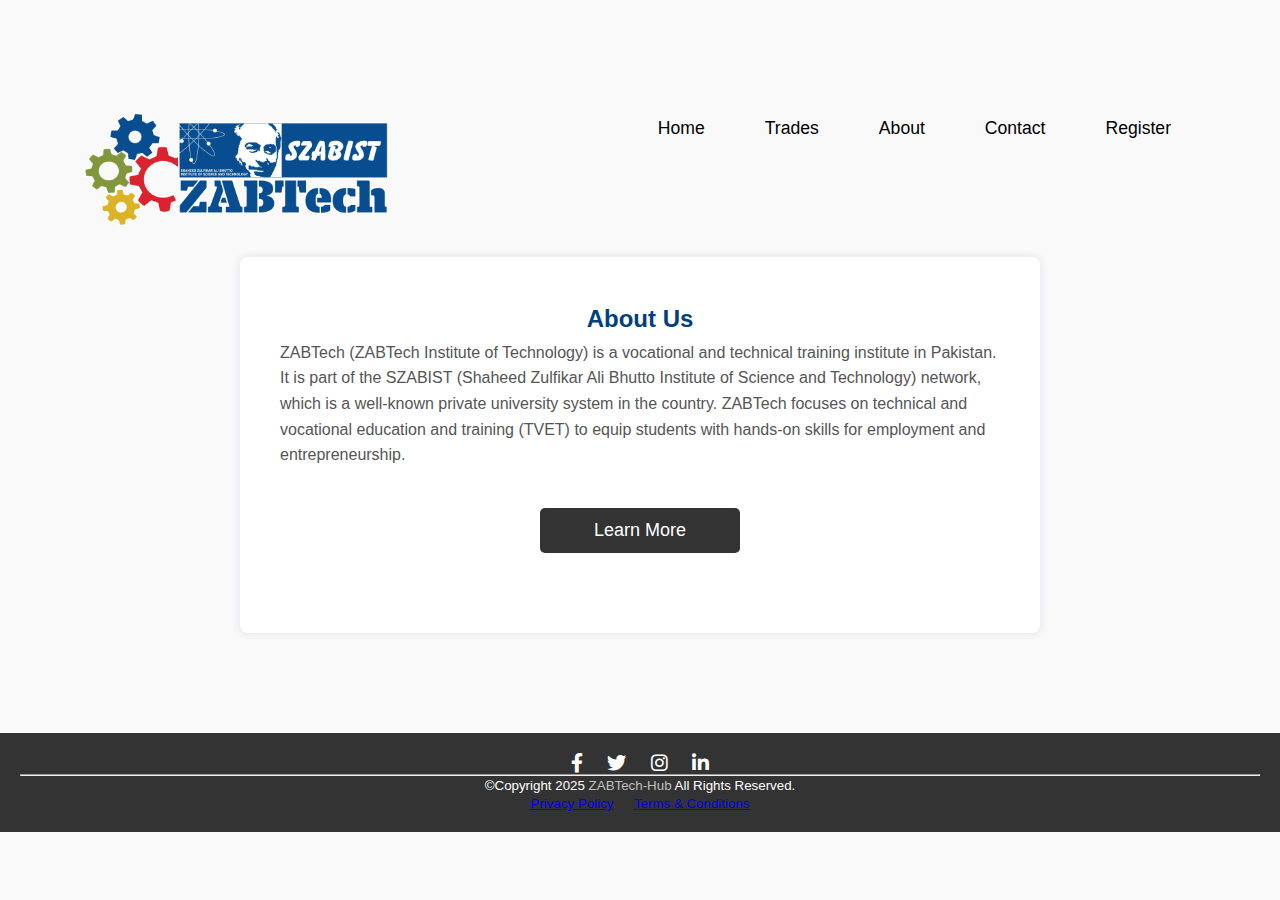
<file: about.html>
<!DOCTYPE html>
<html lang="en">
<head>
    <meta charset="UTF-8">
    <meta name="viewport" content="width=device-width, initial-scale=1.0">
     <title>ZABTech-Hub</title>
    <link rel="icon" type="image/x-icon" href="Images/icon.png" id="icon"/>
    <link rel="stylesheet" href="styles.css">
    <link href="https://cdnjs.cloudflare.com/ajax/libs/font-awesome/6.0.0-beta3/css/all.min.css" rel="stylesheet">
    <style>
        body {
            font-family: Arial, sans-serif;
            background-color: #f9f9f9;
            
        }
        .container {
            max-width: 800px;
            margin: auto;
            background-color: #ffffff;
            padding: 40px;
            border-radius: 8px;
            box-shadow: 0 0 10px rgba(23, 1, 110, 0.1);
            line-height: 1.8;
        }
      h2{
        color: #004080;
      }
        p {
            line-height: 1.6;
            color: #555555;
        }
    </style>
</head>
<body>
    
        <div class="header-container">
            
                <img id="home" class="logo" src="Images/zabTech.png" alt="ZabTech Logo">
      
            <nav>
                <ul class="main-nav" id="nav-links">
                    <li><a href="index.html">Home</a></li>
                    <li><a href="index.html" >Trades</a></li>
                    <li><a href="about.html">About</a></li>
                    <li><a href="contact.html">Contact</a></li>
                    <li><a href="Register.html">Register</a></li>
                </ul>
                <!-- <ul class="secondary-nav">
                    <li><a href="#Courses">Courses</a></li>
                    <li><a href="#Information">Information</a></li>
                    <li><a href="#Career">Career</a></li>
                </ul> -->
                <div class="hamburger" id="hamburger-menu">
                    <i class="fas fa-bars"></i>
                </div>
            </nav>
        </div>
    <div class="container">
       <div class="">
        <h2 style="text-decoration: none; text-align: center;">About Us</h2>
        <p >ZABTech (ZABTech Institute of Technology) is a vocational and technical training institute in Pakistan. It is part of the SZABIST (Shaheed Zulfikar Ali Bhutto Institute of Science and Technology) network, which is a well-known private university system in the country. ZABTech focuses on technical and vocational education and training (TVET) to equip students with hands-on skills for employment and entrepreneurship.</p>
      </p>
        <button id="about" class="learn-more-btn" onclick="toggleLearnMore()" style="text-align:center ;">Learn More</button>
        <!-- Hidden extra information -->
        <div class="extra-info">
          <h2>Our Mission</h2>
          <p class="hello">
            Prioritizing the development of a demand-driven, dynamic, and integrated technical education and vocational training service, Contributes to economic growth, innovation, and overall global competitiveness.</p>
            <h2>Our Vision</h2>
            <p class="hello">
              To be a leading center of excellence in technical and vocational education, empowering individuals with innovative skills and knowledge to contribute effectively to the economic and social development of Pakistan.</p>
          <h2>Our Values</h2>
          <ul style="color: #555555;" class="hello">
            <li><strong>Industry-Relevant Training:</strong> ZABTech offers training in areas such as Information Technology, Graphic Design, Web Development, Office Management, and more.</li>
            <li><strong>Certification & Accreditation: </strong> It provides certifications that are recognized by national and sometimes international bodies.</li>
            <li><strong>Youth Empowerment: </strong> The institute emphasizes skill development among youth to increase employability.</li>
            <li><strong>Campuses:</strong> ZABTech has multiple campuses (Hub, Hyderabad, Nawabshah, Larkana, etc).</li>
          </ul><br><br><br>
            <h2 style="text-decoration: none; text-align: center;">Meet Our Team</h2>
            <div class="team" style="margin-top: -10px;">
              <div class="team-member">
                <img src="Images/Mr Shahid.jpeg"  alt="">
                <h3>Mr. Shahid</h3>
                <p>Principal</p>
              </div>
              <div class="team-member">
                <img src="Images/Sir Fida.jpeg " alt="">
                <h3>Mr. Fida Muhammad</h3>
                <p>Vice Principal</p>
              </div>
              <div class="team-member">
                <img src="Images/Sir obed paise dene wakla.jpeg" alt="">
                <h3>Mr. Obaid</h3>
                <p>Finance Officer</p>
              </div>
            </div>
             <div class="team">
              <div class="team-member">
                <img src="Images/Mr Shahid.jpeg"  alt="">
                <h3>Mr. Rashid</h3>
                <p>Lab Assistant</p>
              </div>
              <div class="team-member">
                <img src="Images/Sir Fida.jpeg " alt="">
                <h3>Miss Rozina</h3>
                <p>Front Desk Officer</p>
              </div>
              <div class="team-member">
                <img src="Images/Sir obed paise dene wakla.jpeg" alt="">
                <h3>Mr. Agha Ali Hassan</h3>
                <p>Industrial Linkage Officer</p>
              </div>
                <div class="team-member">
                <img src="Images/Sir obed paise dene wakla.jpeg" alt="">
                <h3>Mr. Saddam</h3>
                <p>Admission and Examination Officer</p>
              </div>
                <div class="team-member">
                <img src="Images/Sir obed paise dene wakla.jpeg" alt="">
                <h3>Mr. Asad</h3>
                <p>Admin</p>
              </div>
              
              
            </div>
      <br><br><br>
            <h2>Why Choose ZabTech - Hub?</h2>
             <p>Zabtech delivers innovative, reliable, and user-focused digital solutions with expert teams, clear communication, and a strong commitment to client success.</p>
           <div style="text-align: center; color: #555555; "> <ul class="hello" style="line-height: 2;">
              <li><strong> Market-Driven Skill Development:</strong> ZABTech Hub offers training programs tailored to industry needs that  increases employability right after graduation.</li>
              <li> <strong>Certified and Accredited Programs:</strong> All courses are certified and recognized by relevant national bodies (like NAVTTC, STEVTA, etc.), which adds value to your qualifications. </li>
              <li><strong>State-of-the-Art Facilities: </strong>The Hub is often equipped with modern labs, high-speed internet, and up-to-date tools and software to simulate real-world work environments.</li>
              <li><strong>Experienced Faculty:</strong> Trainers at ZABTech Hub are industry professionals who bring real-life experience into the classroom, offering both theoretical knowledge and practical insights.</li>
              <li><strong>Affordable Education:</strong> ZABTech provides high-quality training at relatively low fees, making it accessible to a wide range of students. Scholarships and stipends may also be available for deserving candidates.</li>
              <li><strong>Focus on Youth Empowerment:</strong> ZABTech Hub partners with government and international organizations to run projects that aim to empower youth through technical and vocational training.</li>
              <li><strong></strong>Strong Job Placement Support:</strong> The institute has career services that connect graduates with employers through job fairs, internships, and recruitment drives.</li>
              <li><strong>Entrepreneurial Training: </strong>Besides job-focused skills, ZABTech Hub often encourages entrepreneurship, helping students start their own small businesses or freelance careers.</li>
            </ul>
          </div>
          </div>
        </div>

  </section>
  
</div>
  <footer style="margin-top: 100px;">
      <div class="social-links">     
       <a href="https://www.facebook.com/share/15FbZraBwF/" target="_blank" class="fab fa-facebook-f"></a>
       <a href="https://x.com/SzabistZabtech" target="_blank" class="fab fa-twitter"></a>
        <a href="https://www.instagram.com/zabtech.hub?igsh=OTd1amF5cmw1dHp0" target="_blank" class="fab fa-instagram"></a>
        <a href="https://www.linkedin.com/in/szabistzabtech?utm_source=share&utm_campaign=share_via&utm_content=profile&utm_medium=android_app" target="_blank" class="fab fa-linkedin-in"></a>
    </div>
    <hr>
    <div class="small">
        <small>&copy;Copyright 2025 <span style="color: rgb(192, 192, 192);">ZABTech-Hub</span> All Rights Reserved.</small>
      </div>
    <div class="otherlinks">
       
        <a class="prt" href="privacy.html"><small>Privacy Policy</small></a>&emsp;
        <a class="prt" href="terms.html"><small>Terms & Conditions</small></a>
        </div>
    </footer>
  <script src="app.js"></script>
</body>
</html>
</file>
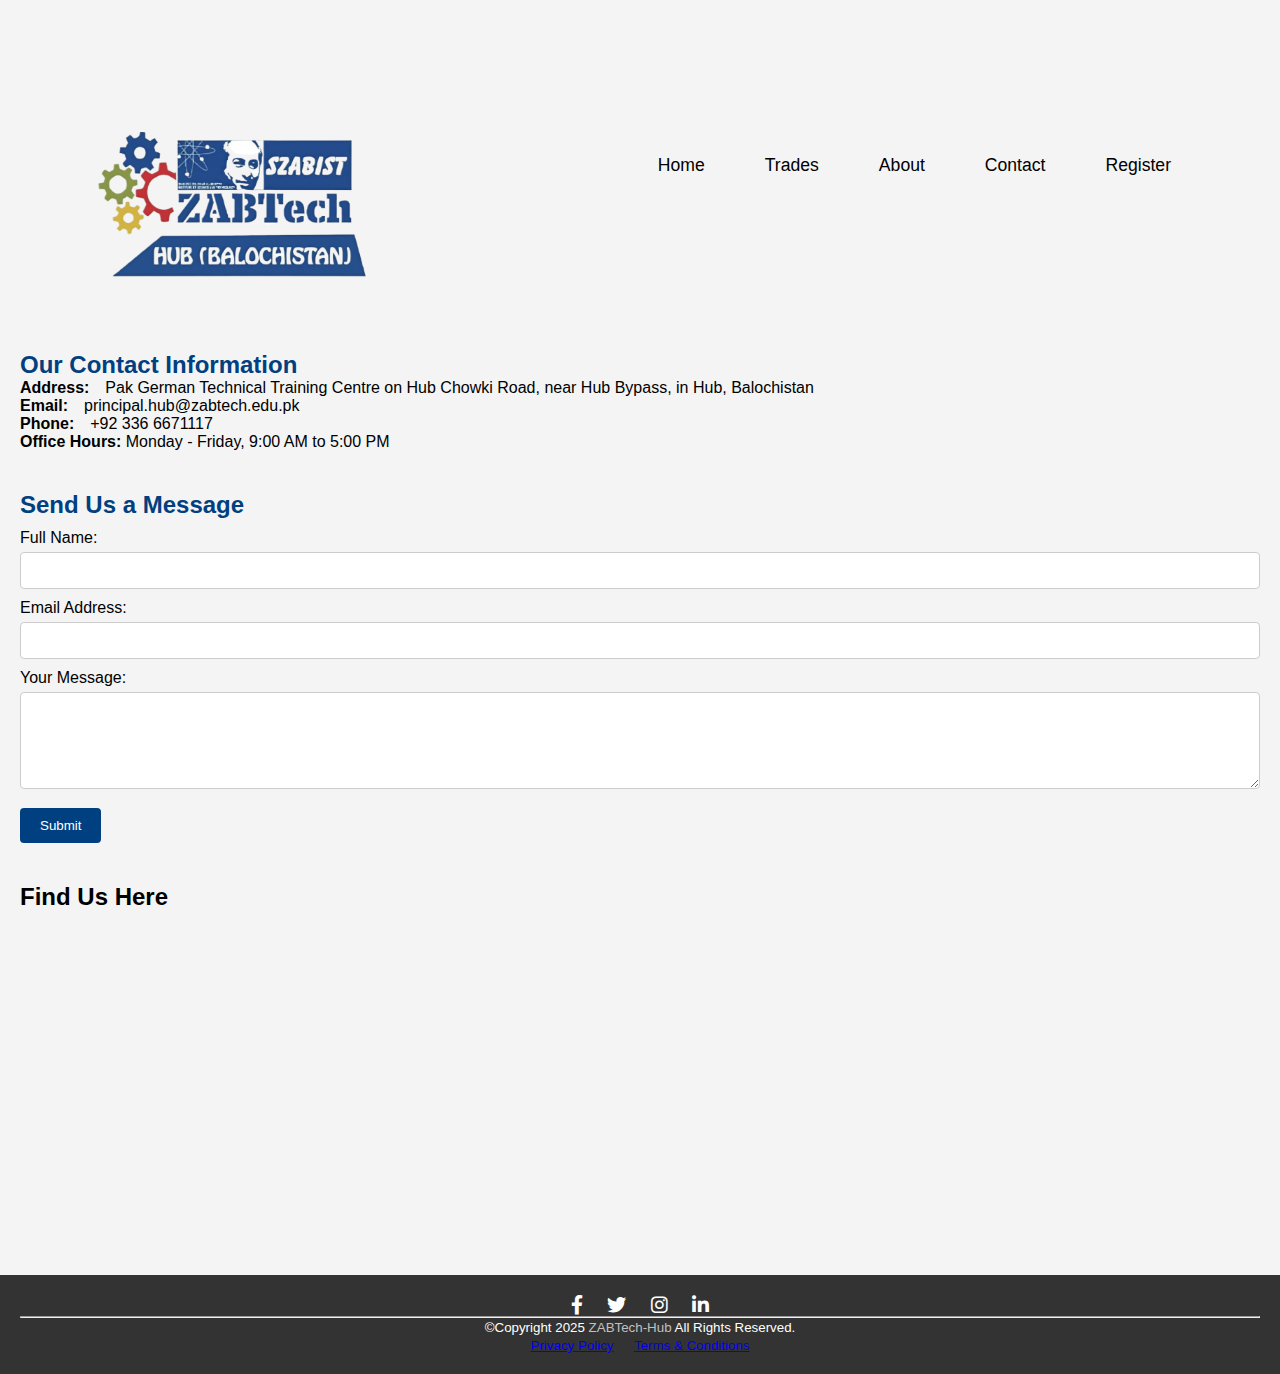
<file: contact.html>
<!DOCTYPE html>
<html lang="en">
<head>
  <meta charset="UTF-8">
  <meta name="viewport" content="width=device-width, initial-scale=1">
   <title>ZABTech-Hub</title>
    <link rel="icon" type="image/x-icon" href="Images/icon.png" id="icon"/>
    <link rel="stylesheet" href="styles.css">
    <link href="https://cdnjs.cloudflare.com/ajax/libs/font-awesome/6.0.0-beta3/css/all.min.css" rel="stylesheet">
  <style>
    body {
      font-family: Arial, sans-serif;
      margin: 0;
      padding: 0;
    }
    header {
      background-color: #004080;
      color: white;
      padding: 20px;
      text-align: center;
    }
    .container {
      padding: 20px;
    }
    .contact-info, .contact-form {
      margin-bottom: 40px;
    }
    .contact-info h2, .contact-form h2 {
      color: #004080;
    }
    label {
      display: block;
      margin-top: 10px;
    }
    input, textarea {
      width: 100%;
      padding: 10px;
      margin-top: 5px;
      border: 1px solid #ccc;
      border-radius: 4px;
    }
    button {
      margin-top: 15px;
      padding: 10px 20px;
      background-color: #004080;
      color: white;
      border: none;
      border-radius: 4px;
      cursor: pointer;
    }
    button:hover {
      background-color: #003366;
    }
    iframe {
      width: 100%;
      height: 300px;
      border: none;
    }
  </style>
</head>
<body>


        <div class="header-container">
            
      <img id="home" class="logo" src="Images/zabtechhub.png" alt="ZabTech Logo">
      
            <nav>
                <ul class="main-nav" id="nav-links">
                    <li><a href="index.html">Home</a></li>
                    <li><a href="index.html">Trades</a></li>
                    <li><a href="about.html">About</a></li>
                    <li><a href="contact.html">Contact</a></li>
                    <li><a href="Register.html">Register</a></li>
                </ul>
                <!-- <ul class="secondary-nav">
                    <li><a href="#Courses">Courses</a></li>
                    <li><a href="#Information">Information</a></li>
                    <li><a href="#Career">Career</a></li>
                </ul> -->
                <div class="hamburger" id="hamburger-menu">
                    <i class="fas fa-bars"></i>
                </div>
            </nav>
        </div>
<div class="container">
  <div class="contact-info">
    <h2>Our Contact Information</h2>
    <p><strong>Address:</strong>&emsp;Pak German Technical Training Centre on Hub Chowki Road, near Hub Bypass, in Hub, Balochistan</p>
    <p><strong>Email:</strong>&emsp;principal.hub@zabtech.edu.pk</p>
    <p><strong>Phone:</strong>&emsp;+92 336 6671117</p>
    <p><strong>Office Hours:</strong> Monday - Friday, 9:00 AM to 5:00 PM</p>
  </div>

  <div class="contact-form">
    <h2>Send Us a Message</h2>
    <form action="contact.php" method="post">
      <label for="name">Full Name:</label>
      <input type="text" id="name" name="name" >

      <label for="email">Email Address:</label>
      <input type="email" id="email" name="email" >

      <label for="message">Your Message:</label>
      <textarea id="message" name="message" rows="5"></textarea>

      <button type="submit">Submit</button>
    </form>
  </div>

  <div class="map">
    <h2>Find Us Here</h2>
    <iframe src="https://www.google.com/maps/embed?pb=!1m18!1m12!1m3!1d3615.4305267985455!2d66.85339687259383!3d25.019459477825766!2m3!1f0!2f0!3f0!3m2!1i1024!2i768!4f13.1!3m3!1m2!1s0x3eb36e61d49982c3%3A0xbf9e1f478ebf292!2sTechnical%20Training%20Centre!5e0!3m2!1sen!2s!4v1747987400175!5m2!1sen!2s" width="600" height="450" style="border:0;" allowfullscreen="" loading="lazy" referrerpolicy="no-referrer-when-downgrade" allowfullscreen></iframe>
  </div>
</div>
  <footer>
      <div class="social-links">     
       <a href="https://www.facebook.com/share/15FbZraBwF/" target="_blank" class="fab fa-facebook-f"></a>
       <a href="https://x.com/SzabistZabtech" target="_blank" class="fab fa-twitter"></a>
        <a href="https://www.instagram.com/zabtech.hub?igsh=OTd1amF5cmw1dHp0" target="_blank" class="fab fa-instagram"></a>
        <a href="https://www.linkedin.com/in/szabistzabtech?utm_source=share&utm_campaign=share_via&utm_content=profile&utm_medium=android_app" target="_blank" class="fab fa-linkedin-in"></a>
    </div>
    <hr>
    <div class="small">
        <small>&copy;Copyright 2025 <span style="color: rgb(192, 192, 192);">ZABTech-Hub</span> All Rights Reserved.</small>
      </div>
    <div class="otherlinks">
       
        <a class="prt" href="privacy.html"><small>Privacy Policy</small></a>&emsp;
        <a class="prt" href="terms.html"><small>Terms & Conditions</small></a>
        </div>
    </footer>
    <script src="contact.js"></script>
    <script src="app.js"></script>
</body>
</html>
</file>
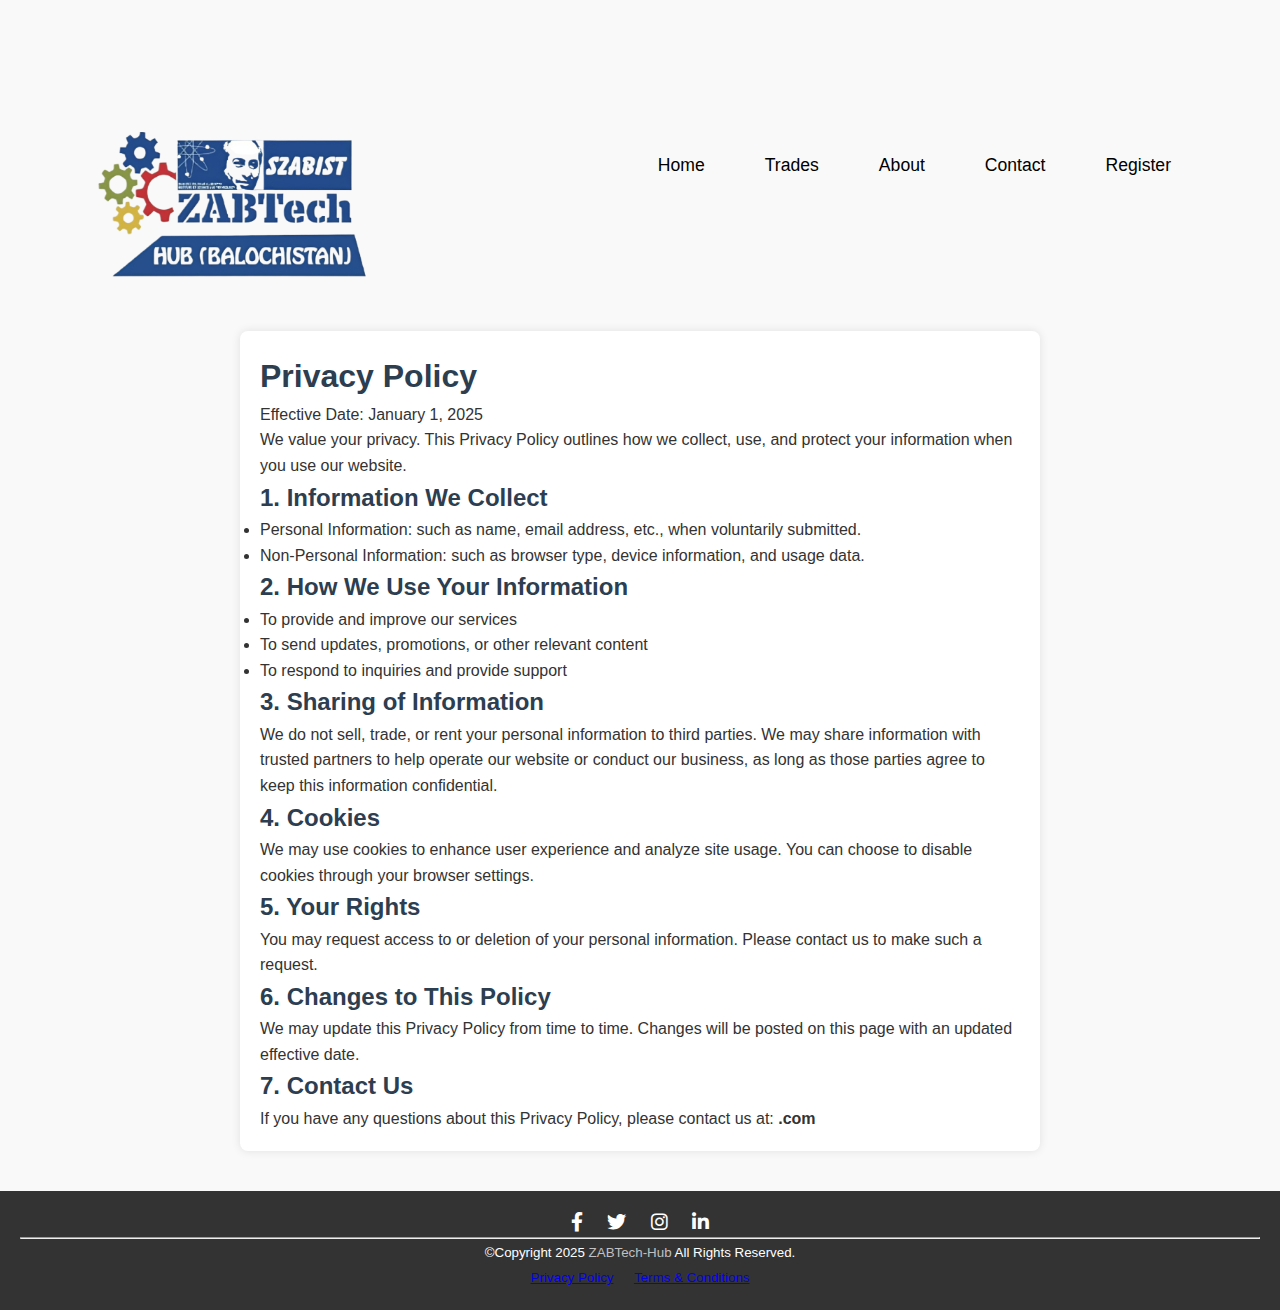
<file: privacy.html>
<!DOCTYPE html>
<html lang="en">
<head>
  <meta charset="UTF-8">
  <meta name="viewport" content="width=device-width, initial-scale=1">
   <title>ZABTech-Hub</title>
    <link rel="icon" type="image/x-icon" href="Images/icon.png" id="icon"/>
    <link rel="stylesheet" href="styles.css">
    <link href="https://cdnjs.cloudflare.com/ajax/libs/font-awesome/6.0.0-beta3/css/all.min.css" rel="stylesheet">
  <style>
    body {
      font-family: Arial, sans-serif;
      line-height: 1.6;
      background-color: #f9f9f9;
      color: #333;
    }
    h1, h2 {
      color: #2c3e50;
    }
    .container {
      max-width: 800px;
      margin: auto;
      background: #fff;
      padding: 20px;
      box-shadow: 0 0 10px rgba(0,0,0,0.1);
      border-radius: 8px;
    }
  </style>
</head>
<body>
  
    
        <div class="header-container">
            
             <img id="home" class="logo" src="Images/zabtechhub.png" alt="ZabTech Logo">
      
            <nav>
                <ul class="main-nav" id="nav-links">
                    <li><a href="index.html">Home</a></li>
                    <li><a href="index.html">Trades</a></li>
                    <li><a href="about.html">About</a></li>
                    <li><a href="contact.html">Contact</a></li>
                    <li><a href="register.html">Register</a></li>
                </ul>
                <!-- <ul class="secondary-nav">
                    <li><a href="#Courses">Courses</a></li>
                    <li><a href="#Information">Information</a></li>
                    <li><a href="#Career">Career</a></li>
                </ul> -->
                <div class="hamburger" id="hamburger-menu">
                    <i class="fas fa-bars"></i>
                </div>
            </nav>
        </div>
  <div class="container">
    <h1>Privacy Policy</h1>
    <p>Effective Date: January 1, 2025</p>

    <p>We value your privacy. This Privacy Policy outlines how we collect, use, and protect your information when you use our website.</p>

    <h2>1. Information We Collect</h2>
    <ul>
      <li>Personal Information: such as name, email address, etc., when voluntarily submitted.</li>
      <li>Non-Personal Information: such as browser type, device information, and usage data.</li>
    </ul>

    <h2>2. How We Use Your Information</h2>
    <ul>
      <li>To provide and improve our services</li>
      <li>To send updates, promotions, or other relevant content</li>
      <li>To respond to inquiries and provide support</li>
    </ul>

    <h2>3. Sharing of Information</h2>
    <p>We do not sell, trade, or rent your personal information to third parties. We may share information with trusted partners to help operate our website or conduct our business, as long as those parties agree to keep this information confidential.</p>

    <h2>4. Cookies</h2>
    <p>We may use cookies to enhance user experience and analyze site usage. You can choose to disable cookies through your browser settings.</p>

    <h2>5. Your Rights</h2>
    <p>You may request access to or deletion of your personal information. Please contact us to make such a request.</p>

    <h2>6. Changes to This Policy</h2>
    <p>We may update this Privacy Policy from time to time. Changes will be posted on this page with an updated effective date.</p>

    <h2>7. Contact Us</h2>
    <p>If you have any questions about this Privacy Policy, please contact us at: <strong>.com</strong></p>
  </div>
    <footer>
      <div class="social-links">     
       <a href="https://www.facebook.com/share/15FbZraBwF/" target="_blank" class="fab fa-facebook-f"></a>
       <a href="https://x.com/SzabistZabtech" target="_blank" class="fab fa-twitter"></a>
        <a href="https://www.instagram.com/zabtech.hub?igsh=OTd1amF5cmw1dHp0" target="_blank" class="fab fa-instagram"></a>
        <a href="https://www.linkedin.com/in/szabistzabtech?utm_source=share&utm_campaign=share_via&utm_content=profile&utm_medium=android_app" target="_blank" class="fab fa-linkedin-in"></a>
    </div>
    <hr>
    <div class="small">
        <small>&copy;Copyright 2025 <span style="color: rgb(192, 192, 192);">ZABTech-Hub</span> All Rights Reserved.</small>
      </div>
    <div class="otherlinks">
       
        <a class="prt" href="privacy.html"><small>Privacy Policy</small></a>&emsp;
        <a class="prt" href="terms.html"><small>Terms & Conditions</small></a>
        </div>
    </footer>
   <script src="app.js"></script>
    <script src="app2.js"></script>

</body>
</html>
</file>
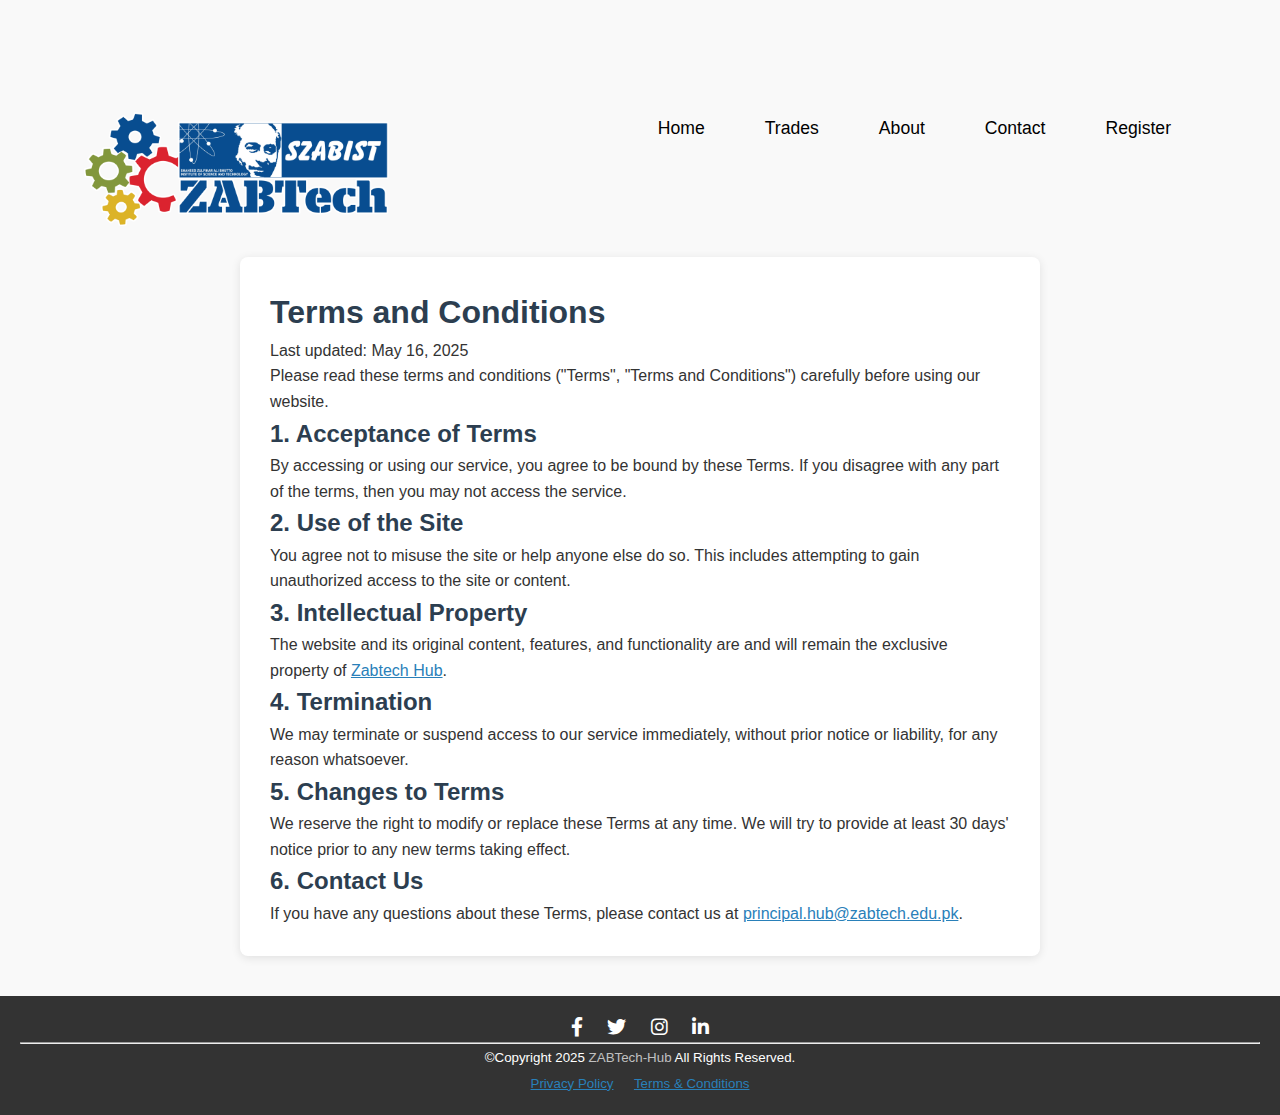
<file: terms.html>
<!DOCTYPE html>
<html lang="en">
<head>
  <meta charset="UTF-8" />
  <meta name="viewport" content="width=device-width, initial-scale=1.0"/>
   <title>ZABTech-Hub</title>
    <link rel="icon" type="image/x-icon" href="Images/icon.png" id="icon"/>
    <link rel="stylesheet" href="styles.css">
    <link href="https://cdnjs.cloudflare.com/ajax/libs/font-awesome/6.0.0-beta3/css/all.min.css" rel="stylesheet">
  <style>
    body {
      font-family: Arial, sans-serif;
      line-height: 1.6;
      background-color: #f9f9f9;
      color: #333;
    }
    h1, h2 {
      color: #2c3e50;
    }
    a {
      color: #2980b9;
    }
    .container {
      max-width: 800px;
      margin: auto;
      background: #fff;
      padding: 30px;
      box-shadow: 0 2px 10px rgba(0,0,0,0.1);
      border-radius: 8px;
    }
  </style>
</head>
<body>
  
        <div class="header-container">
            
                <img id="home" class="logo" src="Images/zabTech.png" alt="ZabTech Logo">
      
            <nav>
                <ul class="main-nav" id="nav-links">
                    <li><a href="index.html">Home</a></li>
                    <li><a href="index.html">Trades</a></li>
                    <li><a href="about.html">About</a></li>
                    <li><a href="contact.html">Contact</a></li>
                    <li><a href="register.html">Register</a></li>
                </ul>
                <!-- <ul class="secondary-nav">
                    <li><a href="#Courses">Courses</a></li>
                    <li><a href="#Information">Information</a></li>
                    <li><a href="#Career">Career</a></li>
                </ul> -->
                <div class="hamburger" id="hamburger-menu">
                    <i class="fas fa-bars"></i>
                </div>
            </nav>
        </div>
  <div class="container">
    <h1>Terms and Conditions</h1>
    <p>Last updated: May 16, 2025</p>

    <p>Please read these terms and conditions ("Terms", "Terms and Conditions") carefully before using our website.</p>

    <h2>1. Acceptance of Terms</h2>
    <p>By accessing or using our service, you agree to be bound by these Terms. If you disagree with any part of the terms, then you may not access the service.</p>

    <h2>2. Use of the Site</h2>
    <p>You agree not to misuse the site or help anyone else do so. This includes attempting to gain unauthorized access to the site or content.</p>

    <h2>3. Intellectual Property</h2>
    <p>The website and its original content, features, and functionality are and will remain the exclusive property of <a href="about.html">Zabtech Hub</a>.</p>

    <h2>4. Termination</h2>
    <p>We may terminate or suspend access to our service immediately, without prior notice or liability, for any reason whatsoever.</p>

    <h2>5. Changes to Terms</h2>
    <p>We reserve the right to modify or replace these Terms at any time. We will try to provide at least 30 days' notice prior to any new terms taking effect.</p>

    <h2>6. Contact Us</h2>
    <p>If you have any questions about these Terms, please contact us at <a href="mailto:">principal.hub@zabtech.edu.pk</a>.</p>
  </div>
    <footer>
      <div class="social-links">     
       <a href="https://www.facebook.com/share/15FbZraBwF/" target="_blank" class="fab fa-facebook-f"></a>
       <a href="https://x.com/SzabistZabtech" target="_blank" class="fab fa-twitter"></a>
        <a href="https://www.instagram.com/zabtech.hub?igsh=OTd1amF5cmw1dHp0" target="_blank" class="fab fa-instagram"></a>
        <a href="https://www.linkedin.com/in/szabistzabtech?utm_source=share&utm_campaign=share_via&utm_content=profile&utm_medium=android_app" target="_blank" class="fab fa-linkedin-in"></a>
    </div>
    <hr>
    <div class="small">
        <small>&copy;Copyright 2025 <span style="color: rgb(192, 192, 192);">ZABTech-Hub</span> All Rights Reserved.</small>
      </div>
    <div class="otherlinks">
       
        <a class="prt" href="privacy.html"><small>Privacy Policy</small></a>&emsp;
        <a class="prt" href="terms.html"><small>Terms & Conditions</small></a>
        </div>
    </footer>
</body>
</html>
</file>
<file: styles.css>
.background-image {
    margin-top: 40px;
    background-image: url('Images/background.jpeg');
    background-repeat: no-repeat;
    background-position: center;
    background-size: cover;
    height: auto;
    width: 100%;
    background-color: rgba(111, 111, 112, 0.8);
    background-blend-mode: overlay; 
    

}
.image-container{
 
display: flex;
justify-content: space-around;
object-fit: cover;
object-position: center;
background-blend-mode: overlay;

}
img{
    margin-top:85px;
    max-width: 350px;
    max-height: auto;
}
img:hover{
opacity: 0.5;

}
* {
    margin: 0;
    padding: 0;
    box-sizing: border-box;
}

body {
    font-family: Arial, sans-serif;
    background-color: #f4f4f4;
}

/* Header styles */
header {
    /* background-color: #003380; */
    padding: 10px 0;
    box-shadow: 0 4px 6px rgba(0, 0, 0, 0.1);
}

.header-container {
    display: flex;
    justify-content: space-between;
    align-items: center;
    width: 90%;
    margin: 0 auto;
}

/* Logo */
.logo img {
    max-width: 100%;
    height: auto;
    max-height: 30px;
}

/* Navigation styles */
nav {
    display: flex;
    align-items: center;
}

/* Main navigation (horizontal on larger screens) */
.main-nav, .secondary-nav {
    list-style: none;
    display: flex;
    padding: 0;
    margin: 0;
}

/* Each list item */
.main-nav li, .secondary-nav li {
    margin-right: 30px;
}

.main-nav a, .secondary-nav a {
    color: black;
    text-decoration: none;
    padding: 10px 15px;
    font-size: 1.1rem;
    transition: background-color 0.3s;
}

.main-nav a:hover, .secondary-nav a:hover {
    background-color: #c9c9c7;
    border-radius: 5px;
    color: #003380;
}
.main-nav a:active, .secondary-nav a:active {
    background-color: #f39c12;
    border-radius: 5px;
    color: #003380;
}

/* Hamburger menu */
.hamburger {
    display: none;
    cursor: pointer;
    font-size: 2rem;

}

/* Media Queries for responsiveness */
@media (max-width: 768px) {
    /* Stack the logo and nav on small screens */
    .header-container {
        flex-direction: column;
        align-items: center;
    }

    .main-nav, .secondary-nav {
        flex-direction: column;
        align-items: center;
        display: none; /* Hide the menu by default */
        width: 100%;
    }

    .main-nav li, .secondary-nav li {
        margin-right: 0;
        margin-bottom: 20px;
    }

    .hamburger {
        display: block; /* Show hamburger icon on small screens */
    }

    .main-nav.active, .secondary-nav.active {
        display: flex; /* Show menu when active class is added */
    }
}
.main-content {
    text-align: center;
    max-width: 100%;
    padding: 50px;
    background-color: #003380;
    color: #f4f4f4;
}

.main-content h2 {
    font-size: 3rem;
    margin-bottom: 20px;
}

.main-content p {
    font-size: 1.2rem;
    margin-bottom: 30px;
}

 .team {
      display: flex;
      justify-content: space-between;
      margin-top: 40px;
    }

    .team-member {
      text-align: center;
      width: 30%;
    }

    .team-member img {
      width: 100%;
      height: auto;
      border-radius: 50%;
    }

    .team-member h3 {
      margin-top: 10px;
      color: #afafaf;
    }

    .learn-more-btn {
      display: block;
      width: 200px;
      margin: 40px auto;
      padding: 12px 20px;
      background-color: #333;
      color: white;
      font-size: 18px;
      text-align: center;
      border: none;
      cursor: pointer;
      border-radius: 5px;
    }

    .learn-more-btn:hover {
      background-color: #f39c12;
    }
    .learn-more-btn:active {
      background-color: #818282;
    }

    .extra-info {
      display: none;
      margin-top: 20px;
    }





.background-image {
    align-items: center;
    margin-top: 40px;
    background-color: rgba(31, 31, 31, 0.8);
    background-blend-mode: overlay;
    width: 100%;
    padding: 10px 0;
    position: relative; /* Position the buttons correctly */
}

.image-container {
    display: flex; /* Display images in a row */
    overflow-x: auto; /* Enable horizontal scrolling */
    scroll-snap-type: x mandatory; /* Smooth snapping between images */
    gap: 10px; /* Space between images */
    padding: 10px;
    scrollbar-width: none; /* Firefox: Hide scrollbar */
    -ms-overflow-style: none;  /* For Internet Explorer */
}

/* For Webkit-based browsers like Chrome, Safari, and Edge */
.image-container::-webkit-scrollbar {
    display: none; /* Hides the scrollbar */
}

.image-container a {
    display: inline-block;
    min-width: 300px; /* Set a minimum width for each image */
}

.image-container img {
    width: 100%; /* Make images responsive */
    height: auto;
    border-radius: 10px; /* Rounded corners */
    transition: transform 0.3s ease; /* Smooth zoom-in effect */
}

/* Optional: Add hover effect on images */
.image-container img:hover {
    transform: scale(1.05); /* Slight zoom on hover */
}

/* Style for the "Next" button with icon */
.next-btn,
.back-btn {
    position: absolute;
    top: 50%;
    transform: translateY(-50%);
    background-color: rgba(0, 0, 0, 0.5);
    color: white;
    padding: 12px;
    border: none;
    cursor: pointer;
    border-radius: 50%;
    font-size: 1rem;
    transition: background-color 0.3s;
}

.next-btn:hover,
.back-btn:hover {
    background-color: rgba(0, 0, 0, 0.7);
}

/* Position the "Next" button to the right */
.next-btn {
    right: 10px;
}

/* Position the "Back" button to the left */
.back-btn {
    left: 10px;
}

/* Font Awesome icon customization */
.next-btn i,
.back-btn i {
    font-size: 1.8rem; /* Adjust icon size */
}

@media (max-width: 768px) {
    /* For mobile devices */
    .background-image {
        padding: 20px 0; /* Add more padding for smaller screens */
    }

    .next-btn,
    .back-btn {
        padding: 8px;
        font-size: 1.2rem; /* Even smaller button sizes */
    }

    .image-container a {
        min-width: 200px; /* Adjust image width for mobile */
    }

    .image-container img {
        max-width: 100%; /* Ensure images don't exceed their container */
    }
}

@media (max-width: 480px) {
    /* For very small screens */
    .next-btn,
    .back-btn {
        padding: 8px;
        font-size: 5rem; /* Smaller button size */
    }

    .image-container a {
        min-width: 180px; /* Even smaller images on very small screens */
    }
}


footer {
    background-color: #333;
    color: white;
    text-align: center;
    padding: 20px;
    margin-top: 40px;
}

footer .social-links a {
    color: white;
    text-decoration: none;
    margin: 0 10px;
    font-size: 1.2rem;
}

footer .social-links a:hover {
    color:  #f39c12;
}
footer .social-links a:active {
    color:  #c2c3c4;
}
</file>
